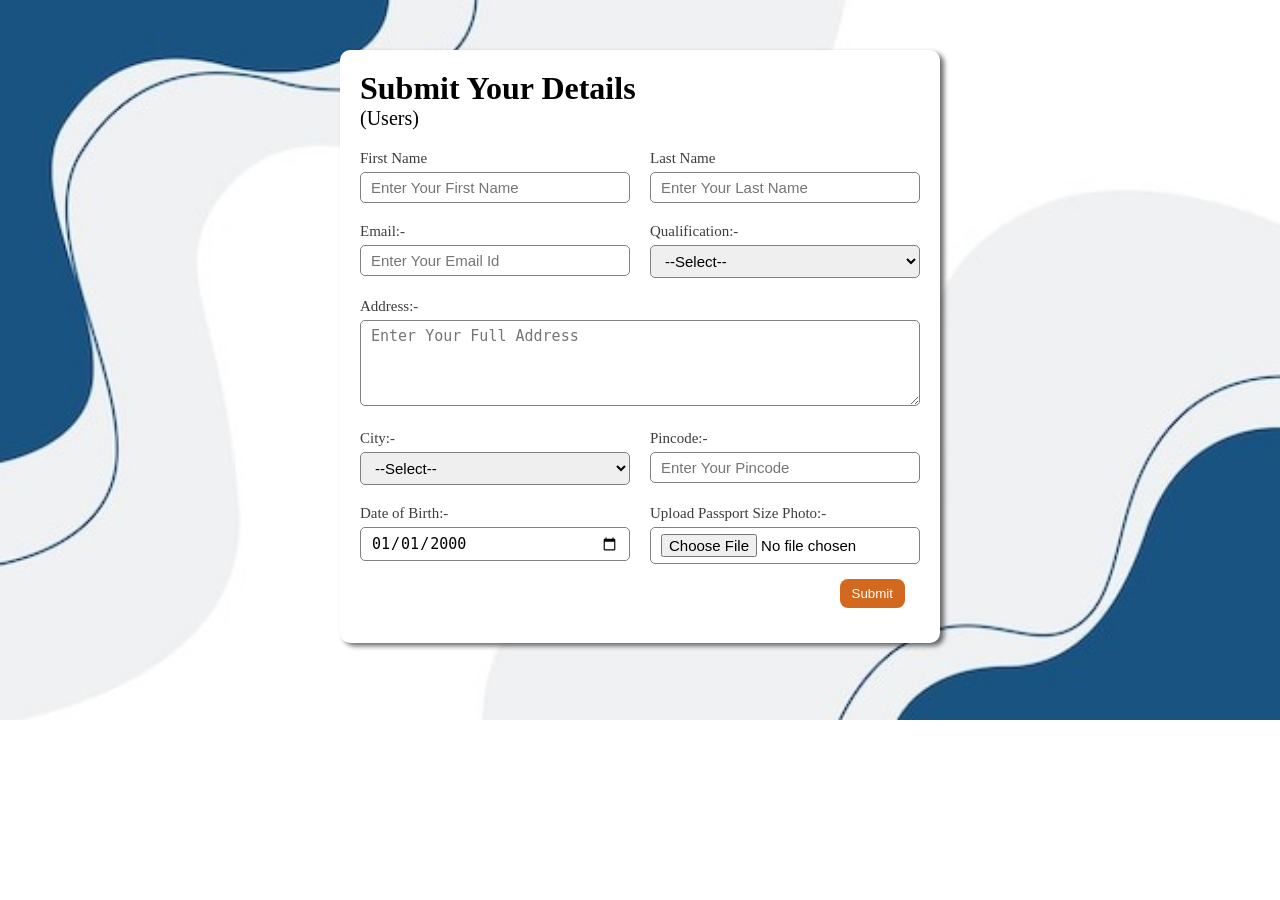
<file: Join Us/index.html>
<!DOCTYPE html>
<html lang="en">
<head>
    <meta charset="UTF-8">
    <meta name="viewport" content="width=device-width, initial-scale=1.0">
    <title>Job Application Form</title>
    <link rel="stylesheet" href="style.css">
    <link rel="shortcut icon" href="favicon.png" type="image/x-icon">
</head>
<body oncontextmenu="return false">
    <div class="container">
        <div class="apply_box">

            <h1>Submit Your Details</h1> <span class="title_small">(Users)</span>
            <form method="post">
                <div class="form_container">
                    <div class="form_control">
                        <label for="first_name" >First Name</label>
                        <input type="text" id="first_name" name="first_name" placeholder="Enter Your First Name" required>
                    </div>
                    <div class="form_control">
                        <label for="last_name">Last Name</label>
                        <input type="text" id="last_name" name="last_name" placeholder="Enter Your Last Name" required>
                    </div>
                    <div class="form_control">
                        <label for="email">Email:- </label>
                        <input type="email" id="email" name="email" placeholder="Enter Your Email Id" required>
                    </div>
                    <div class="form_control">
                        <label for="job_role">Qualification:- </label>
                        <select id="job_role" name="job_role" required>
                            <option value="" aria-invalid="true" disabled selected>--Select--</option>
                            <option value="Frontend">10th Standard</option>
                            <option value="Backend">12th Standard</option>
                            <option value="Fullstack">Graduate</option>
                            <option value="UI">Post Graduate</option>
                            <option value="UX">P.hd</option>
                        </select>
                    </div>
                    <div class="textarea_control">
                        <label for="address">Address:- </label>
                        <textarea rows="4" cols="50" name="address" placeholder="Enter Your Full Address" required></textarea>
                    </div>
                    <div class="form_control">
                        <label for="city">City:- </label>
                            <select id="city" name="city" required>
                                <option selected disabled value="Select">--Select--</option>
                                <option value="Andhra Pradesh">Andhra Pradesh</option>
                                <option value="Andaman and Nicobar Islands">Andaman and Nicobar Islands</option>
                                <option value="Arunachal Pradesh">Arunachal Pradesh</option>
                                <option value="Assam">Assam</option>
                                <option value="Bihar">Bihar</option>
                                <option value="Chandigarh">Chandigarh</option>
                                <option value="Chhattisgarh">Chhattisgarh</option>
                                <option value="Dadar and Nagar Haveli">Dadar and Nagar Haveli</option>
                                <option value="Daman and Diu">Daman and Diu</option>
                                <option value="Delhi">Delhi</option>
                                <option value="Lakshadweep">Lakshadweep</option>
                                <option value="Puducherry">Puducherry</option>
                                <option value="Goa">Goa</option>
                                <option value="Gujarat">Gujarat</option>
                                <option value="Haryana">Haryana</option>
                                <option value="Himachal Pradesh">Himachal Pradesh</option>
                                <option value="Jammu and Kashmir">Jammu and Kashmir</option>
                                <option value="Jharkhand">Jharkhand</option>
                                <option value="Karnataka">Karnataka</option>
                                <option value="Kerala">Kerala</option>
                                <option value="Madhya Pradesh">Madhya Pradesh</option>
                                <option value="Maharashtra">Maharashtra</option>
                                <option value="Manipur">Manipur</option>
                                <option value="Meghalaya">Meghalaya</option>
                                <option value="Mizoram">Mizoram</option>
                                <option value="Nagaland">Nagaland</option>
                                <option value="Odisha">Odisha</option>
                                <option value="Punjab">Punjab</option>
                                <option value="Rajasthan">Rajasthan</option>
                                <option value="Sikkim">Sikkim</option>
                                <option value="Tamil Nadu">Tamil Nadu</option>
                                <option value="Telangana">Telangana</option>
                                <option value="Tripura">Tripura</option>
                                <option value="Uttar Pradesh">Uttar Pradesh</option>
                                <option value="Uttarakhand">Uttarakhand</option>
                                <option value="West Bengal">West Bengal</option>
                            </select>
                    </div>
                    <div class="form_control">
                        <label for="pincode">Pincode:- </label>
                        <input type="tel" name="pincode" placeholder="Enter Your Pincode" maxlength="6" minlength="6" required>
                    </div>
                    <div class="form_control">
                        <label for="date">Date of Birth:- </label>
                        <input value="2000-01-01" type="date" name="date" placeholder="Select Your Date" required>
                    </div>
                    <div class="form_control">
                        <label for="upload">Upload Passport Size Photo:- </label>
                        <input type="file" id="upload" name="upload" accept="image/*" placeholder="Upload Your Image" required>
                    </div>
                </div>
                <div class="button_container">
                    
                    <button type="submit" onclick="showAlert()">Submit</button>

                    <!-- <script>
                        function showAlert() {
                            alert("Something Went Wrong! it's not working.");
                        }
                    </script> -->

                    <script>
                        function showAlert() {
                            var newWindow = window.open();
                            newWindow.alert("Something Went Wrong! It's not working.");
                        }
                    </script>
                </div>
            </form>
         </div>
    </div>        
</body>
</html>
</file>
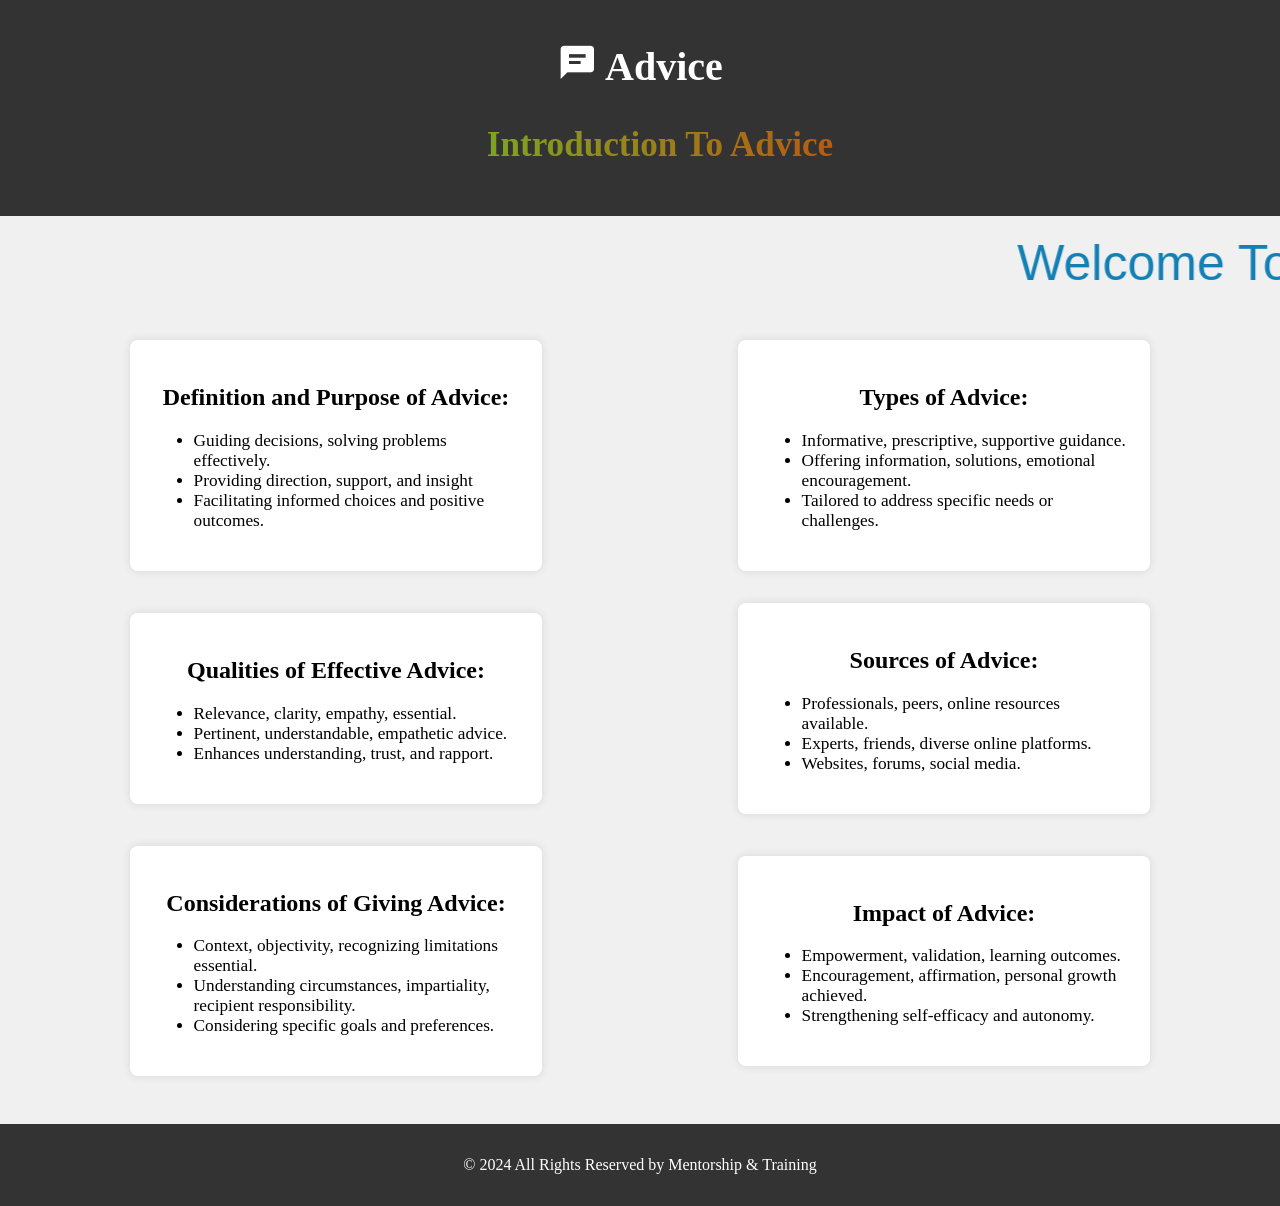
<file: Mentoring/Advice.html>
<html>
<head>
    <title>BCA Web Page</title>
    <link rel="shortcut icon" href="./favicon.png" type="image/x-icon">
    <link href='https://unpkg.com/boxicons@2.1.4/css/boxicons.min.css' rel='stylesheet'>
    <style>
        body {
            font-family: Cambria, Cochin, Georgia, Times, 'Times New Roman', serif;
            margin: 0;
            padding: 0;
            background-color: #f0f0f0;
        }

        header {
            background-color: #333;
            color: #fff;
            text-align: center;
            padding: 1rem;
        }

        section {
            display: flex;
            justify-content: space-around;
            align-items: center;
            flex-wrap: wrap;
            padding: 2rem;
        }

        .feature{
            width: 30%;
            padding: 1.5rem;
            margin: 1rem;
            background-color: #fff;
            border-radius: 8px;
            box-shadow: 0 0 10px rgba(0, 0, 0, 0.1);
            transition: transform 0.5s ease-in-out;
        }

        .feature h2{
            text-align: center;
        }

        .feature li{
            font-size: 1.08rem;
        }

        .feature:hover {
            transform: scale(1.2);
        }

        /* .aalag{
            width: 30%;
            padding: 1.5rem;
            margin: 1rem;
            background-color: #fff;
            border-radius: 8px;
            box-shadow: 0 0 10px rgba(0, 0, 0, 0.1);
            transition: transform 0.3s ease-in-out;
        }

        .aalag:hover {
            transform: scale(1.05);
        } */

        footer {
            background-color: #333;
            color: #fff;
            text-align: center;
            padding: 1rem;
        }

        .marquee{
            background-color: #333;
            color: #fff;
            text-align: center;
            padding: 1rem;
        }

        .blink { 
            animation: blinker 1.5s linear infinite; 
            color: rgb(18, 128, 180); 
            font-family: sans-serif;
            font-size: 50px;
        }

        dd{
            background: linear-gradient(90deg, rgb(54, 255, 51), red);
            background-clip: text;
            color: transparent;
        }

        @keyframes blinker { 50% { opacity: 0; } }
    </style>
</head>
<body>
    <header>
        <dl>
            <dt style="font-size: 20px;"><h1><i class='bx bxs-comment-detail'></i> Advice </h1></dt>
            <dd style="font-size: 30px;"><h3>Introduction To Advice</h3></dd>
        </dl>
    </header>

    <br><marquee behavior="scroll" direction="left" scrollamount="20" class="blink">Welcome To Training Program !

    </marquee>
    <section>
        <div class="feature">
            <h2>Definition and Purpose of Advice:</h2>
            <ul>
                <li>Guiding decisions, solving problems effectively.</li>   
                <li>Providing direction, support, and insight</li>
                <li>Facilitating informed choices and positive outcomes.</li>
             </ul>
        </div>

        <div class="feature">
        <h2>Types of Advice:</h2>
        <p>
         <ul>
            <li>Informative, prescriptive, supportive guidance.</li>
            <li>Offering information, solutions, emotional encouragement.</li>
            <li>Tailored to address specific needs or challenges.</li>
         </ul>
        </p>
        </div>

        <div class="feature">
            <h2>Qualities of Effective Advice:</h2>
            <p>
                <ul>
                <li>Relevance, clarity, empathy, essential.</li>
                <li>Pertinent, understandable, empathetic advice.</li>
                <li>Enhances understanding, trust, and rapport.</li>
             </ul>
            </p>
        </div>

        <div class="feature">
            <h2>Sources of Advice:</h2>
            <p>
                <ul>
                    <li>Professionals, peers, online resources available.</li>
                    <li>Experts, friends, diverse online platforms.</li>
                    <li>Websites, forums, social media.</li>
                 </ul>
            </p>
        </div>

        <div class="feature">
            <h2>Considerations of Giving Advice:</h2> 
             <p>
                <ul>
                    <li>Context, objectivity, recognizing limitations essential.</li>
                    <li>Understanding circumstances, impartiality, recipient responsibility.</li>
                    <li>Considering specific goals and preferences.</li>
                 </ul>
            </p>
        </div>

        <div class="feature">
            <h2>Impact of Advice:</h2>
            <p>
                <ul>
                    <li>Empowerment, validation, learning outcomes.</li>
                    <li>Encouragement, affirmation, personal growth achieved.</li>
                    <li>Strengthening self-efficacy and autonomy.</li>
                 </ul>
            </p>
        </div>
    </section>

    <footer>
        <p> &copy; 2024 All Rights Reserved by Mentorship & Training</p>
    </footer>
</body>
</html>
</file>
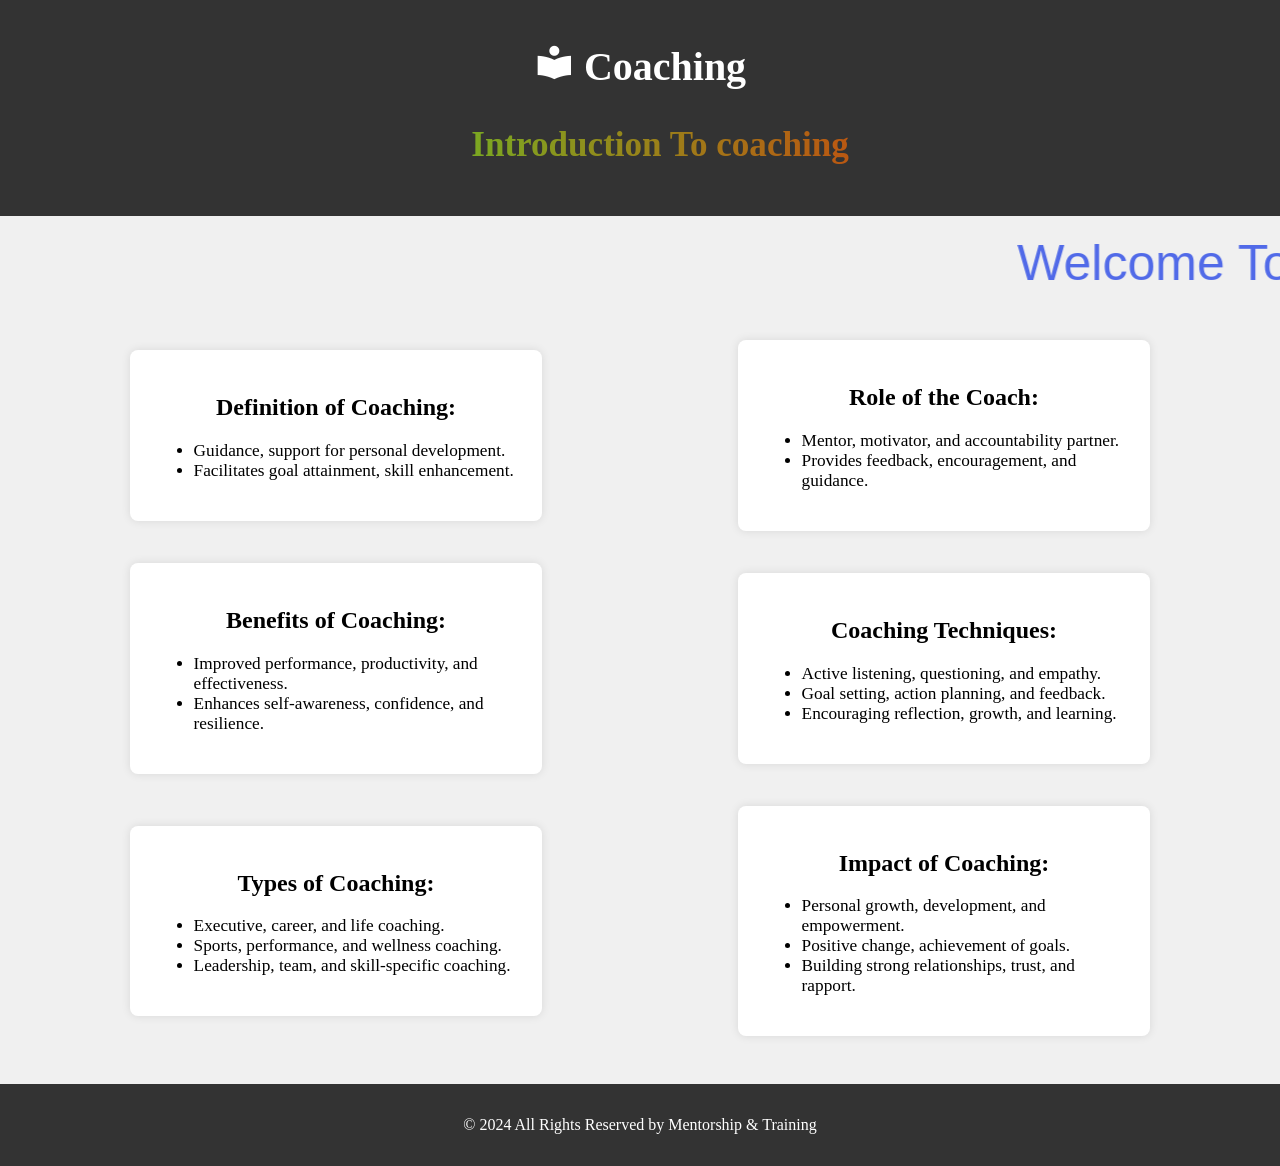
<file: Mentoring/Coaching.html>
<html>
<head>
    <title>BCA Web Page</title>
    <link rel="shortcut icon" href="./favicon.png" type="image/x-icon">
    <link href='https://unpkg.com/boxicons@2.1.4/css/boxicons.min.css' rel='stylesheet'>
    <style>
        body {
            font-family: Cambria, Cochin, Georgia, Times, 'Times New Roman', serif;
            margin: 0;
            padding: 0;
            background-color: #f0f0f0;
        }

        header {
            background-color: #333;
            color: #fff;
            text-align: center;
            padding: 1rem;
        }

        section {
            display: flex;
            justify-content: space-around;
            align-items: center;
            flex-wrap: wrap;
            padding: 2rem;
        }

        .feature {
            width: 30%;
            padding: 1.5rem;
            margin: 1rem;
            background-color: #fff;
            border-radius: 8px;
            box-shadow: 0 0 10px rgba(0, 0, 0, 0.1);
            transition: transform 0.5s ease-in-out;
        }

        .feature h2{
            text-align: center;
        }

        .feature li{
            font-size: 1.08rem;
        }

        .feature:hover {
            transform: scale(1.2);
        }

        .aalag{
            width: 30%;
            padding: 1.5rem;
            margin: 1rem;
            background-color: #fff;
            border-radius: 8px;
            box-shadow: 0 0 10px rgba(0, 0, 0, 0.1);
            transition: transform 0.3s ease-in-out;
        }

        .aalag:hover {
            transform: scale(1.05);
        }

        footer {
            background-color: #333;
            color: #fff;
            text-align: center;
            padding: 1rem;
        }

        .marquee{
            background-color: #333;
            color: #fff;
            text-align: center;
            padding: 1rem;
        }

        .blink { 
            animation: blinker 1.5s linear infinite; 
            color: rgb(81, 106, 232); 
            font-family: sans-serif;
            font-size: 50px;
        }

        dd{
            background: linear-gradient(90deg, rgb(54, 255, 51), red);
            background-clip: text;
            color: transparent;
        }

        @keyframes blinker { 50% { opacity: 0; } }
    </style>
</head>
<body>
    <header>
        <dl>
            <dt style="font-size: 20px;"><h1><i class='bx bxs-book-reader'></i> Coaching</h1></dt>
            <dd style="font-size: 30px;"><h3>Introduction To coaching</h3></dd>
        </dl>
    </header>

    <br><marquee behavior="scroll" direction="left" scrollamount="20" class="blink">Welcome To Coaching Program !

    </marquee>
    <section>
        <div class="feature">
            <h2>Definition of Coaching:</h2>
            <p><ul>
                <li>Guidance, support for personal development.</li>                       
                <li>Facilitates goal attainment, skill enhancement.</li>
            </ul>
        </div>

        <div class="feature">
        <h2>Role of the Coach:</h2>
        <p>
         <ul>
            <li>Mentor, motivator, and accountability partner.</li>
            <li>Provides feedback, encouragement, and guidance.</li>
            
         </ul>
        </p>
        </div>

        <div class="feature">
            <h2>Benefits of Coaching:</h2>
            <p>
                <ul>
                <li>Improved performance, productivity, and effectiveness.</li>
                <li>Enhances self-awareness, confidence, and resilience.</li>
             </ul>
            </p>
        </div>

        <div class="feature">
            <h2>Coaching Techniques:</h2>
            <p>
                <ul>
                    <li>Active listening, questioning, and empathy.</li>
                    <li>Goal setting, action planning, and feedback.</li>                  
                    <li>Encouraging reflection, growth, and learning.</li>
                 </ul>
            </p>
        </div>

        <div class="feature">
            <h2>Types of Coaching:</h2> 
             <p>
                <ul>
                    <li>Executive, career, and life coaching.</li>
                    <li>Sports, performance, and wellness coaching.</li>
                    <li>Leadership, team, and skill-specific coaching.</li>
                 </ul>
            </p>
        </div>

        <div class="feature">
            <h2>Impact of Coaching:</h2>
            <p>
                <ul>
                <li>Personal growth, development, and empowerment. </li>
                 <li>Positive change, achievement of goals.</li>
                <li>Building strong relationships, trust, and rapport.</li>
             </ul>
            </p>
        </div>
    </section>

    <footer>
        <p> &copy; 2024 All Rights Reserved by Mentorship & Training</p>
    </footer>
</body>
</html>
</file>
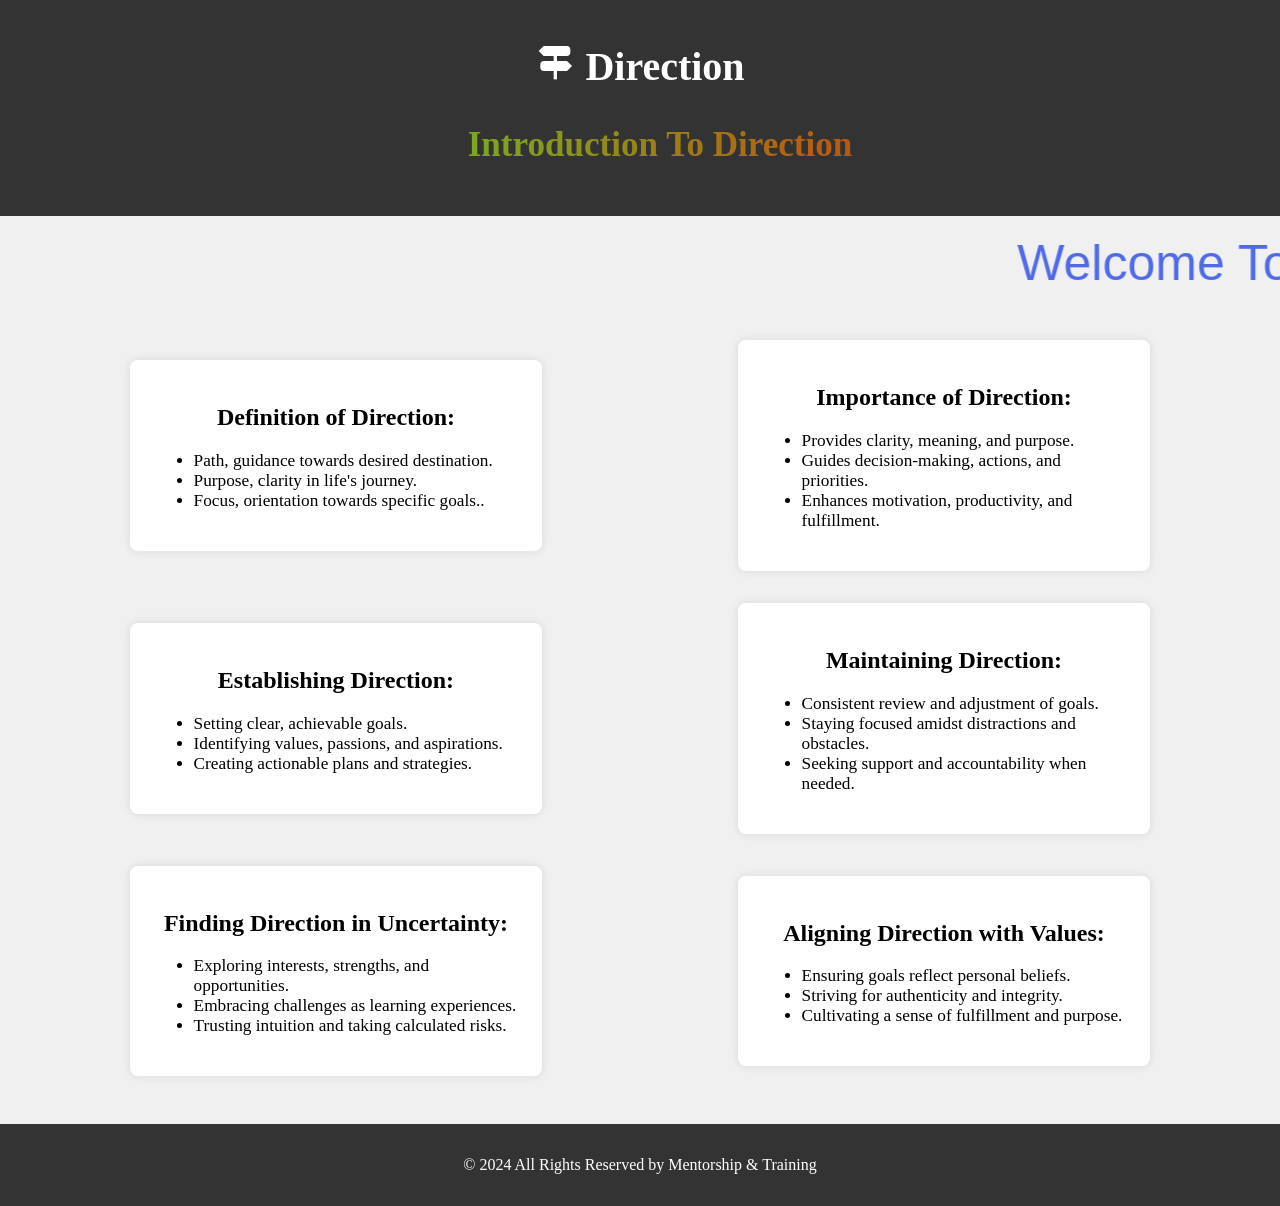
<file: Mentoring/Direction.html>
<html>
<head>
    <title>BCA Web Page</title>
    <link rel="shortcut icon" href="./favicon.png" type="image/x-icon">
    <link href='https://unpkg.com/boxicons@2.1.4/css/boxicons.min.css' rel='stylesheet'>
    <style>
        body {
            font-family: Cambria, Cochin, Georgia, Times, 'Times New Roman', serif;
            margin: 0;
            padding: 0;
            background-color: #f0f0f0;
        }

        header {
            background-color: #333;
            color: #fff;
            text-align: center;
            padding: 1rem;
        }

        section {
            display: flex;
            justify-content: space-around;
            align-items: center;
            flex-wrap: wrap;
            padding: 2rem;
        }

        .feature {
            width: 30%;
            padding: 1.5rem;
            margin: 1rem;
            /* text-align: center; */
            background-color: #fff;
            border-radius: 8px;
            box-shadow: 0 0 10px rgba(0, 0, 0, 0.1);
            transition: transform 0.5s ease-in-out;
        }

        .feature h2{
            text-align: center;
        }

        .feature li{
            font-size: 1.08rem;
        }

        .feature:hover {
            transform: scale(1.2);
        }

        .aalag{
            width: 30%;
            padding: 1.5rem;
            margin: 1rem;
            background-color: #fff;
            border-radius: 8px;
            box-shadow: 0 0 10px rgba(0, 0, 0, 0.1);
            transition: transform 0.3s ease-in-out;
        }

        .aalag:hover {
            transform: scale(1.05);
        }

        footer {
            background-color: #333;
            color: #fff;
            text-align: center;
            padding: 1rem;
        }

        .marquee{
            background-color: #333;
            color: #fff;
            text-align: center;
            padding: 1rem;
        }

        .blink { 
            animation: blinker 1.5s linear infinite; 
            color: rgb(81, 106, 232); 
            font-family: sans-serif;
            font-size: 50px;
        }

        dd{
            background: linear-gradient(90deg, rgb(54, 255, 51), red);
            background-clip: text;
            color: transparent;
        }

        @keyframes blinker { 50% { opacity: 0; } }
    </style>
</head>
<body>
    <header>
        <dl>
            <dt style="font-size: 20px;"><h1><i class='bx bxs-directions' ></i> Direction</h1></dt>
            <dd style="font-size: 30px;"><h3>Introduction To Direction</h3></dd>
        </dl>
    </header>

    <br><marquee behavior="scroll" direction="left" scrollamount="20" class="blink">Welcome To Motivation Program !

    </marquee>
    <section>
        <div class="feature">
            <h2>Definition of Direction:</h2>
            <p><ul>
                <li>Path, guidance towards desired destination.</li>   
                <li>Purpose, clarity in life's journey.</li>
                <li>Focus, orientation towards specific goals..</li>
            </ul>
        </div>

        <div class="feature">
        <h2>Importance of Direction:</h2>
        <p>
         <ul>
            <li>Provides clarity, meaning, and purpose.</li>
            <li> Guides decision-making, actions, and priorities.</li>
            <li>Enhances motivation, productivity, and fulfillment.</li>
         </ul>
        </p>
        </div>

        <div class="feature">
            <h2>Establishing Direction:</h2>
            <p>
                <ul>
                <li>Setting clear, achievable goals.</li>
                <li>Identifying values, passions, and aspirations.</li>
                <li>Creating actionable plans and strategies.</li>
             </ul>
            </p>
        </div>

        <div class="feature">
            <h2>Maintaining Direction:</h2>
            <p>
                <ul>
                    <li>Consistent review and adjustment of goals.</li>
                    <li>Staying focused amidst distractions and obstacles.
                    </li>
                    <li>Seeking support and accountability when needed.</li>
                 </ul>
            </p>
        </div>

        <div class="feature">
            <h2>Finding Direction in Uncertainty:</h2> 
             <p>
                <ul>
                    <li>Exploring interests, strengths, and opportunities.</li>
                    <li>Embracing challenges as learning experiences.</li>
                    <li>Trusting intuition and taking calculated risks.</li>
                 </ul>
            </p>
        </div>

        <div class="feature">
            <h2>Aligning Direction with Values:</h2>
            <p>
                <ul>
                <li>Ensuring goals reflect personal beliefs.</li>
                <li>Striving for authenticity and integrity.</li>
                <li>Cultivating a sense of fulfillment and purpose.</li>
             </ul>
            </p>
        </div>
    </section>

    <footer>
        <p> &copy; 2024 All Rights Reserved by Mentorship & Training</p>
    </footer>
</body>
</html>
</file>
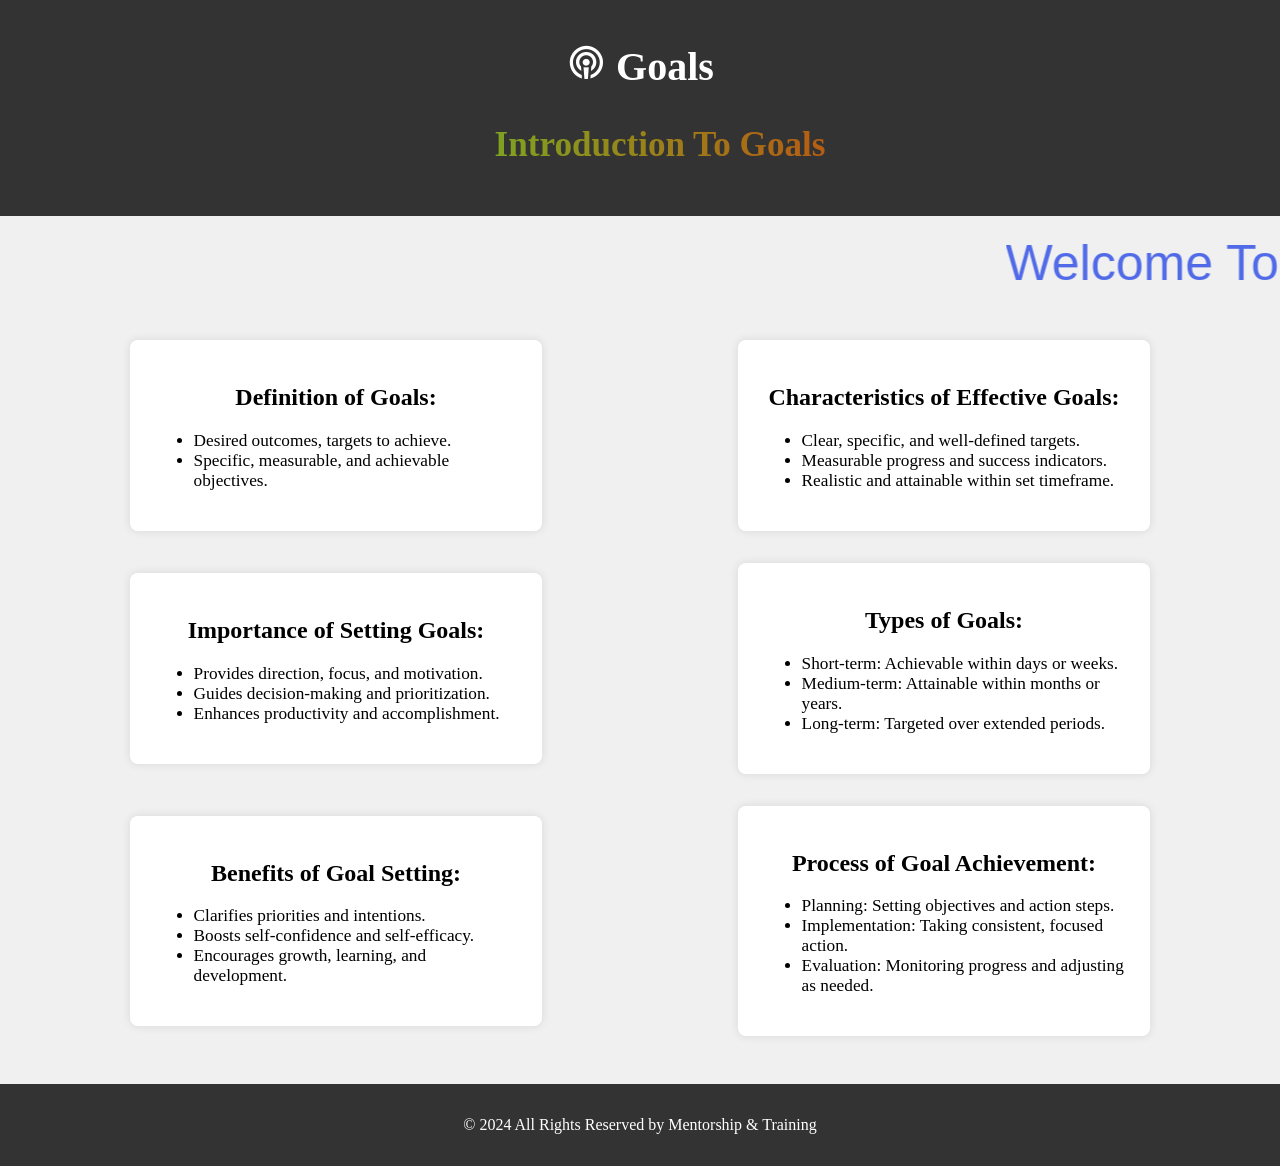
<file: Mentoring/Goal.html>
<html>
<head>
    <title>BCA Web Page</title>
    <link rel="shortcut icon" href="./favicon.png" type="image/x-icon">
    <link href='https://unpkg.com/boxicons@2.1.4/css/boxicons.min.css' rel='stylesheet'>
    <style>
        body {
            font-family: Cambria, Cochin, Georgia, Times, 'Times New Roman', serif;
            margin: 0;
            padding: 0;
            background-color: #f0f0f0;
        }

        header {
            background-color: #333;
            color: #fff;
            text-align: center;
            padding: 1rem;
        }

        section {
            display: flex;
            justify-content: space-around;
            align-items: center;
            flex-wrap: wrap;
            padding: 2rem;
        }

        .feature {
            width: 30%;
            padding: 1.5rem;
            margin: 1rem;
            /* text-align: center; */
            background-color: #fff;
            border-radius: 8px;
            box-shadow: 0 0 10px rgba(0, 0, 0, 0.1);
            transition: transform 0.5s ease-in-out;
        }

        .feature h2{
            text-align: center;
        }

        .feature li{
            font-size: 1.08rem;
        }

        .feature:hover {
            transform: scale(1.2);
        }

        .aalag{
            width: 30%;
            padding: 1.5rem;
            margin: 1rem;
            background-color: #fff;
            border-radius: 8px;
            box-shadow: 0 0 10px rgba(0, 0, 0, 0.1);
            transition: transform 0.3s ease-in-out;
        }

        .aalag:hover {
            transform: scale(1.05);
        }

        footer {
            background-color: #333;
            color: #fff;
            text-align: center;
            padding: 1rem;
        }

        .marquee{
            background-color: #333;
            color: #fff;
            text-align: center;
            padding: 1rem;
        }

        .blink { 
            animation: blinker 1.5s linear infinite; 
            color: rgb(81, 106, 232); 
            font-family: sans-serif;
            font-size: 50px;
        }

        dd{
            background: linear-gradient(90deg, rgb(54, 255, 51), red);
            background-clip: text;
            color: transparent;
        }

        @keyframes blinker { 50% { opacity: 0; } }
    </style>
</head>
<body>
    <header>
        <dl>
            <dt style="font-size: 20px;"><h1><i class='bx bx-podcast' ></i> Goals</h1></dt>
            <dd style="font-size: 30px;"><h3>Introduction To Goals</h3></dd>
        </dl>
    </header>

    <br><marquee behavior="scroll" direction="left" scrollamount="20" class="blink">Welcome To Goals Program !

    </marquee>
    <section>
        <div class="feature">
            <h2>Definition of Goals:</h2>
            <p><ul>
                <li>Desired outcomes, targets to achieve.</li>   
                <li>Specific, measurable, and achievable objectives.</li>
            </ul>
        </div>

        <div class="feature">
        <h2>Characteristics of Effective Goals:</h2>
        <p>
         <ul>
            <li>Clear, specific, and well-defined targets.</li>
            <li>Measurable progress and success indicators.</li>
            <li>Realistic and attainable within set timeframe.</li>
         </ul>
        </p>
        </div>

        <div class="feature">
            <h2>Importance of Setting Goals:</h2>
            <p>
                <ul>
                <li>Provides direction, focus, and motivation.</li>
                <li>Guides decision-making and prioritization.</li>
                <li> Enhances productivity and accomplishment.</li>
             </ul>
            </p>
        </div>

        <div class="feature">
            <h2>Types of Goals:</h2>
            <p>
                <ul>
                    <li>Short-term: Achievable within days or weeks.</li>
                    <li>Medium-term: Attainable within months or years.
                    </li>
                    <li>Long-term: Targeted over extended periods.</li>
                 </ul>
            </p>
        </div>

        <div class="feature">
            <h2>Benefits of Goal Setting:</h2> 
             <p>
                <ul>
                    <li>Clarifies priorities and intentions.</li>
                    <li>Boosts self-confidence and self-efficacy.</li>
                    <li>Encourages growth, learning, and development.</li>
                 </ul>
            </p>
        </div>

        <div class="feature">
            <h2>Process of Goal Achievement:</h2>
            <p>
                <ul>
                <li>Planning: Setting objectives and action steps.</li>
                <li>Implementation: Taking consistent, focused action.</li>
                <li>Evaluation: Monitoring progress and adjusting as needed.</li>
             </ul>
            </p>
        </div>
    </section>

    <footer>
        <p> &copy; 2024 All Rights Reserved by Mentorship & Training</p>
    </footer>
</body>
</html>
</file>
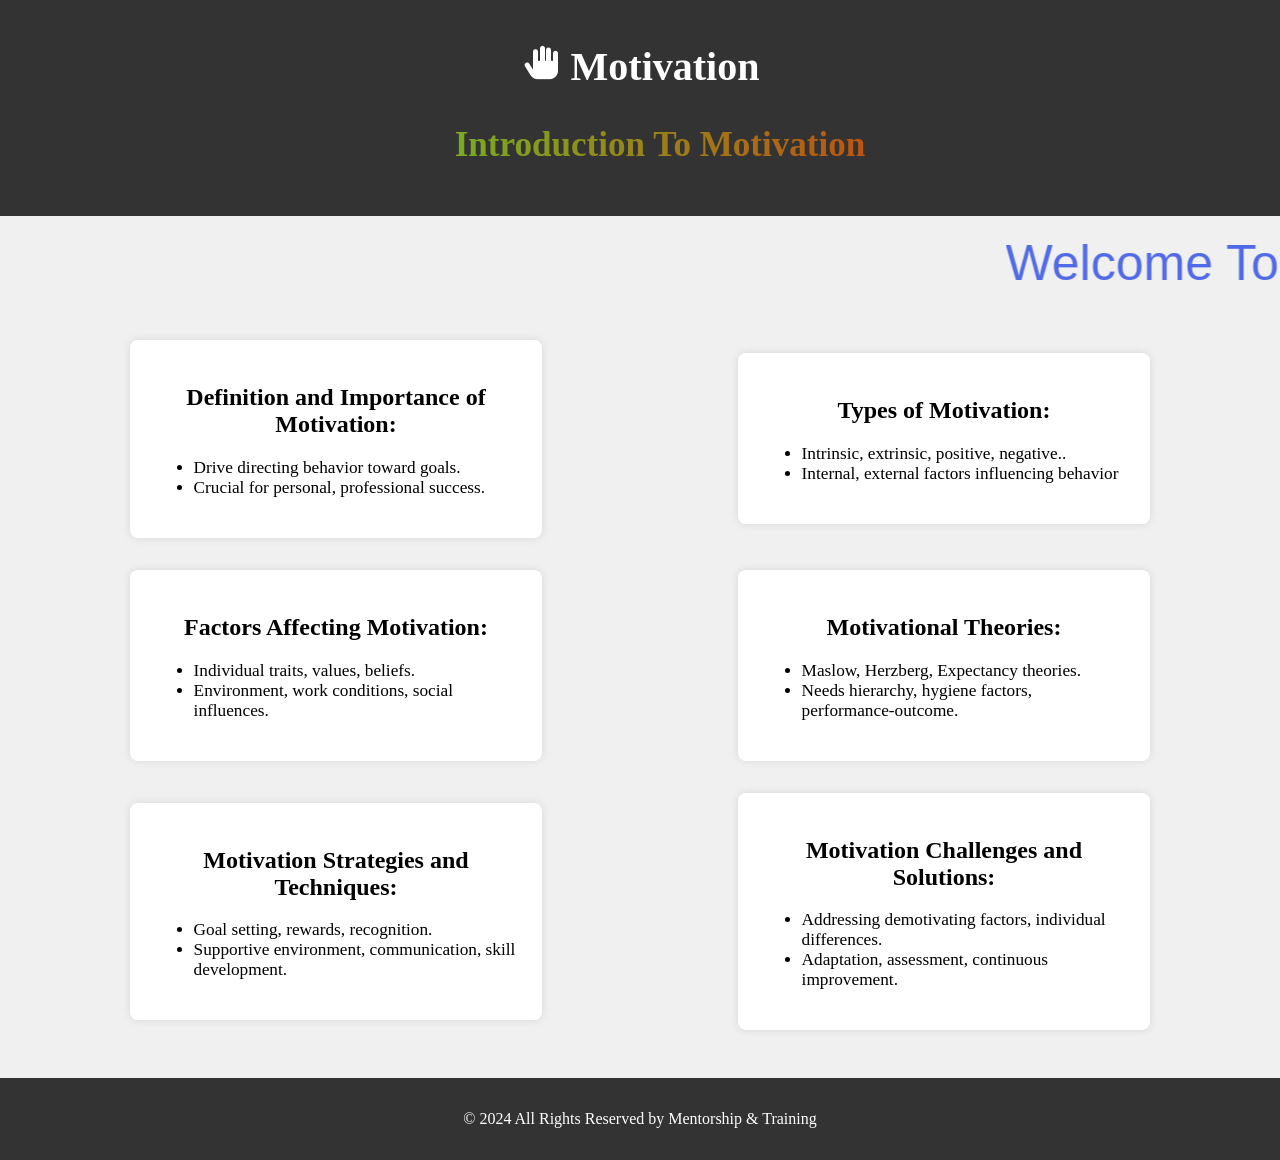
<file: Mentoring/Motivation.html>
<html>
<head>
    <title>BCA Web Page</title>
    <link rel="shortcut icon" href="./favicon.png" type="image/x-icon">
    <link href='https://unpkg.com/boxicons@2.1.4/css/boxicons.min.css' rel='stylesheet'>
    <style>
        body {
            font-family: Cambria, Cochin, Georgia, Times, 'Times New Roman', serif;
            margin: 0;
            padding: 0;
            background-color: #f0f0f0;
        }

        header {
            background-color: #333;
            color: #fff;
            text-align: center;
            padding: 1rem;
        }

        section {
            display: flex;
            justify-content: space-around;
            align-items: center;
            flex-wrap: wrap;
            padding: 2rem;
        }

        .feature {
            width: 30%;
            padding: 1.5rem;
            margin: 1rem;
            /* text-align: center; */
            background-color: #fff;
            border-radius: 8px;
            box-shadow: 0 0 10px rgba(0, 0, 0, 0.1);
            transition: transform 0.5s ease-in-out;
        }

        .feature h2{
            text-align: center;
        }

        .feature li{
            font-size: 1.08rem;
        }

        .feature:hover {
            transform: scale(1.2);
        }

        .aalag{
            width: 30%;
            padding: 1.5rem;
            margin: 1rem;
            background-color: #fff;
            border-radius: 8px;
            box-shadow: 0 0 10px rgba(0, 0, 0, 0.1);
            transition: transform 0.3s ease-in-out;
        }

        .aalag:hover {
            transform: scale(1.05);
        }

        footer {
            background-color: #333;
            color: #fff;
            text-align: center;
            padding: 1rem;
        }

        .marquee{
            background-color: #333;
            color: #fff;
            text-align: center;
            padding: 1rem;
        }

        .blink { 
            animation: blinker 1.5s linear infinite; 
            color: rgb(81, 106, 232); 
            font-family: sans-serif;
            font-size: 50px;
        }

        dd{
            background: linear-gradient(90deg, rgb(54, 255, 51), red);
            background-clip: text;
            color: transparent;
        }

        @keyframes blinker { 50% { opacity: 0; } }
    </style>
</head>
<body>
    <header>
        <dl>
            <dt style="font-size: 20px;"><h1><i class='bx bxs-hand' ></i> Motivation</h1></dt>
            <dd style="font-size: 30px;"><h3>Introduction To Motivation</h3></dd>
        </dl>
    </header>

    <br><marquee behavior="scroll" direction="left" scrollamount="20" class="blink">Welcome To Motivation Program !

    </marquee>
    <section>
        <div class="feature">
            <h2>Definition and Importance of Motivation:</h2>
            <p><ul>
                <li>Drive directing behavior toward goals.</li>   
                <li>Crucial for personal, professional success.</li>
            </ul>
        </div>

        <div class="feature">
        <h2>Types of Motivation:</h2>
        <p>
         <ul>
            <li>Intrinsic, extrinsic, positive, negative..</li>
            <li>Internal, external factors influencing behavior</li>
         </ul>
        </p>
        </div>

        <div class="feature">
            <h2>Factors Affecting Motivation:</h2>
            <p>
                <ul>
                <li>Individual traits, values, beliefs.</li>
                <li>Environment, work conditions, social influences.</li>
             </ul>
            </p>
        </div>

        <div class="feature">
            <h2>Motivational Theories:</h2>
            <p>
                <ul>
                    <li>Maslow, Herzberg, Expectancy theories.</li>
                    <li>Needs hierarchy, hygiene factors, performance-outcome.</li>
                 </ul>
            </p>
        </div>

        <div class="feature">
            <h2>Motivation Strategies and Techniques:</h2> 
             <p>
                <ul>
                    <li>Goal setting, rewards, recognition.</li>
                    <li>Supportive environment, communication, skill development.</li>
                 </ul>
            </p>
        </div>

        <div class="feature">
            <h2>Motivation Challenges and Solutions:</h2>
            <p>
                <ul>
                    <li>Addressing demotivating factors, individual differences.</li>
                    <li>Adaptation, assessment, continuous improvement.</li>
                 </ul>
            </p>
        </div>
    </section>

    <footer>
        <p>  &copy; 2024 All Rights Reserved by Mentorship & Training</p>
    </footer>
</body>
</html>
</file>
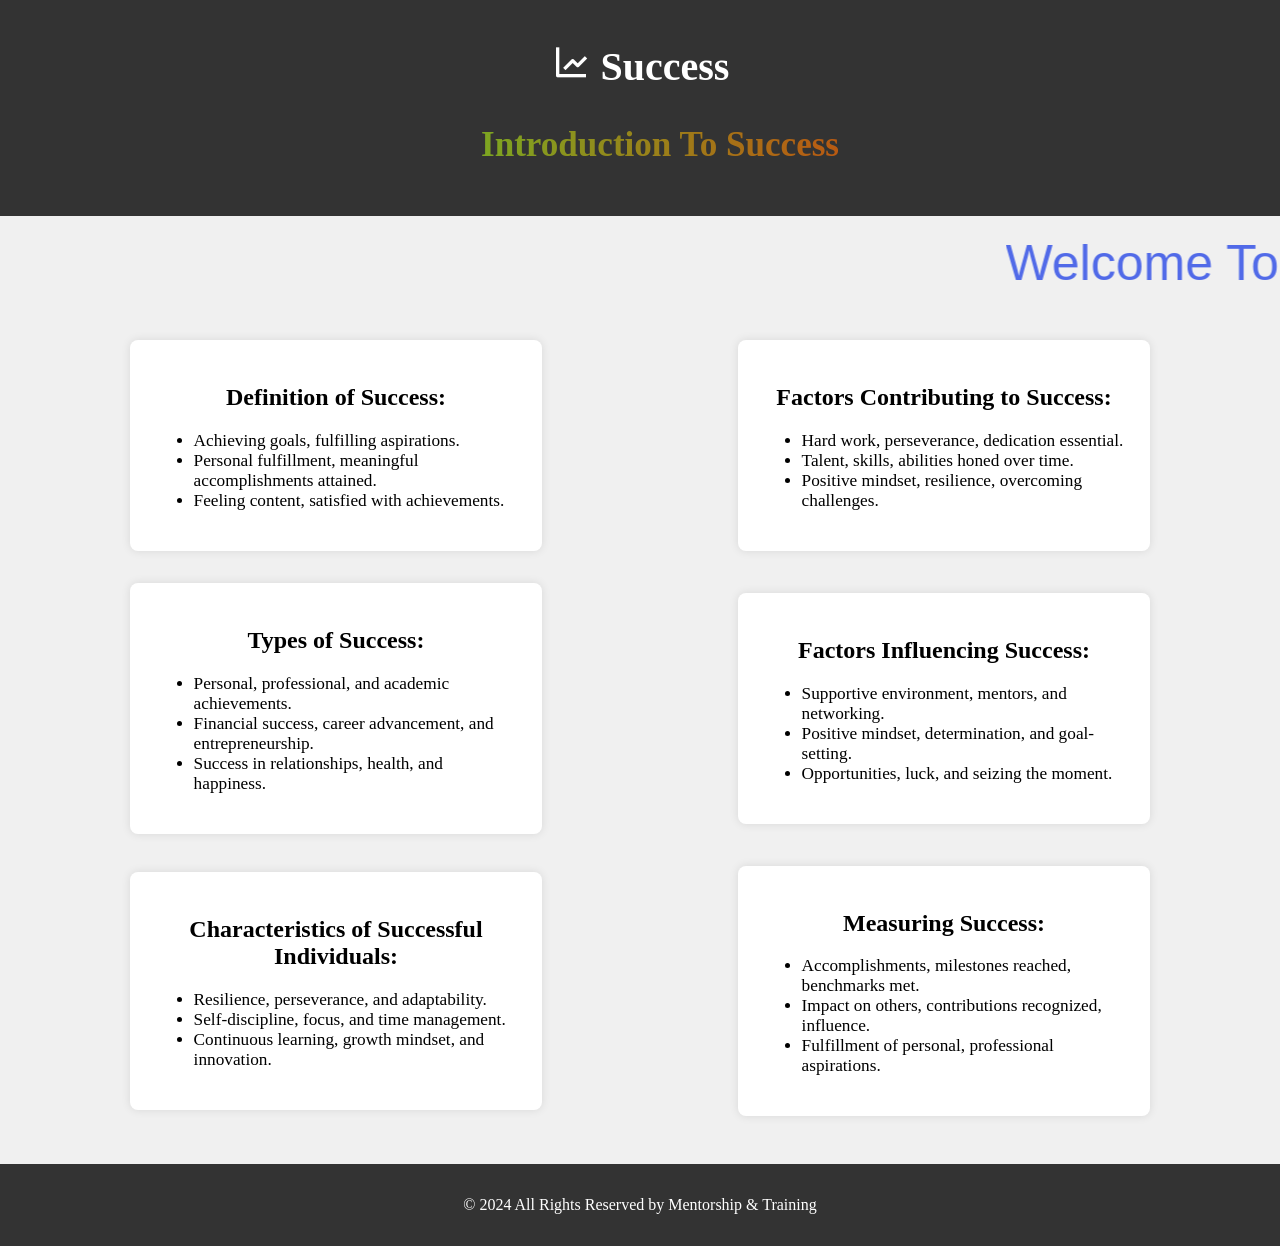
<file: Mentoring/Success.html>
<html>
<head>
    <title>BCA Web Page</title>
    <link rel="shortcut icon" href="./favicon.png" type="image/x-icon">
    <link href='https://unpkg.com/boxicons@2.1.4/css/boxicons.min.css' rel='stylesheet'>
    <style>
        body {
            font-family: Cambria, Cochin, Georgia, Times, 'Times New Roman', serif;
            margin: 0;
            padding: 0;
            background-color: #f0f0f0;
        }

        header {
            background-color: #333;
            color: #fff;
            text-align: center;
            padding: 1rem;
        }

        section {
            display: flex;
            justify-content: space-around;
            align-items: center;
            flex-wrap: wrap;
            padding: 2rem;
        }

        .feature {
            width: 30%;
            padding: 1.5rem;
            margin: 1rem;
            /* text-align: center; */
            background-color: #fff;
            border-radius: 8px;
            box-shadow: 0 0 10px rgba(0, 0, 0, 0.1);
            transition: transform 0.5s ease-in-out;
        }

        .feature h2{
            text-align: center;
        }

        .feature li{
            font-size: 1.08rem;
        }

        .feature:hover {
            transform: scale(1.2);
        }

        .aalag{
            width: 30%;
            padding: 1.5rem;
            margin: 1rem;
            background-color: #fff;
            border-radius: 8px;
            box-shadow: 0 0 10px rgba(0, 0, 0, 0.1);
            transition: transform 0.3s ease-in-out;
        }

        .aalag:hover {
            transform: scale(1.05);
        }

        footer {
            background-color: #333;
            color: #fff;
            text-align: center;
            padding: 1rem;
        }

        .marquee{
            background-color: #333;
            color: #fff;
            text-align: center;
            padding: 1rem;
        }

        .blink { 
            animation: blinker 1.5s linear infinite; 
            color: rgb(81, 106, 232); 
            font-family: sans-serif;
            font-size: 50px;
        }

        dd{
            background: linear-gradient(90deg, rgb(54, 255, 51), red);
            background-clip: text;
            color: transparent;
        }

        @keyframes blinker { 50% { opacity: 0; } }
    </style>
</head>
<body>
    <header>
        <dl>
            <dt style="font-size: 20px;"><h1><i class='bx bx-line-chart'></i> Success</h1></dt>
            <dd style="font-size: 30px;"><h3>Introduction To Success</h3></dd>
        </dl>
    </header>

    <br><marquee behavior="scroll" direction="left" scrollamount="20" class="blink">Welcome To Success Program !</marquee>
    <section>
        <div class="feature">
            <h2>Definition of Success:</h2>
            <p><ul>
                <li>Achieving goals, fulfilling aspirations.</li>   
                <li>Personal fulfillment, meaningful accomplishments attained.</li>
                <li>Feeling content, satisfied with achievements.</li>
            </ul>
        </div>

        <div class="feature">
        <h2>Factors Contributing to Success:</h2>
        <p>
         <ul>
            <li>Hard work, perseverance, dedication essential.</li>
            <li>Talent, skills, abilities honed over time.</li>
            <li>Positive mindset, resilience, overcoming challenges.</li>
         </ul>
        </p>
        </div>

        <div class="feature">
            <h2>Types of Success:</h2>
            <p>
                <ul>
                <li>Personal, professional, and academic achievements.</li>
                <li>Financial success, career advancement, and entrepreneurship.</li>
                <li>Success in relationships, health, and happiness.</li>
             </ul>
            </p>
        </div>

        <div class="feature">
            <h2>Factors Influencing Success:</h2>
            <p>
                <ul>
                    <li>Supportive environment, mentors, and networking.</li>
                    <li>Positive mindset, determination, and goal-setting.</li>
                    <li>Opportunities, luck, and seizing the moment.</li>
                 </ul>
            </p>
        </div>

        <div class="feature">
            <h2>Characteristics of Successful Individuals:</h2> 
             <p>
                <ul>
                    <li>Resilience, perseverance, and adaptability.</li>
                    <li>Self-discipline, focus, and time management.</li>
                    <li>Continuous learning, growth mindset, and innovation.</li>
                 </ul>
            </p>
        </div>

        <div class="feature">
            <h2>Measuring Success:</h2>
            <p>
                <ul>
                <li>Accomplishments, milestones reached, benchmarks met.</li>
                <li>Impact on others, contributions recognized, influence.</li>
                <li>Fulfillment of personal, professional aspirations.</li>
             </ul>
            </p>
        </div>
    </section>

    <footer>
        <p>  &copy; 2024 All Rights Reserved by Mentorship & Training</p>
    </footer>
</body>
</html>
</file>
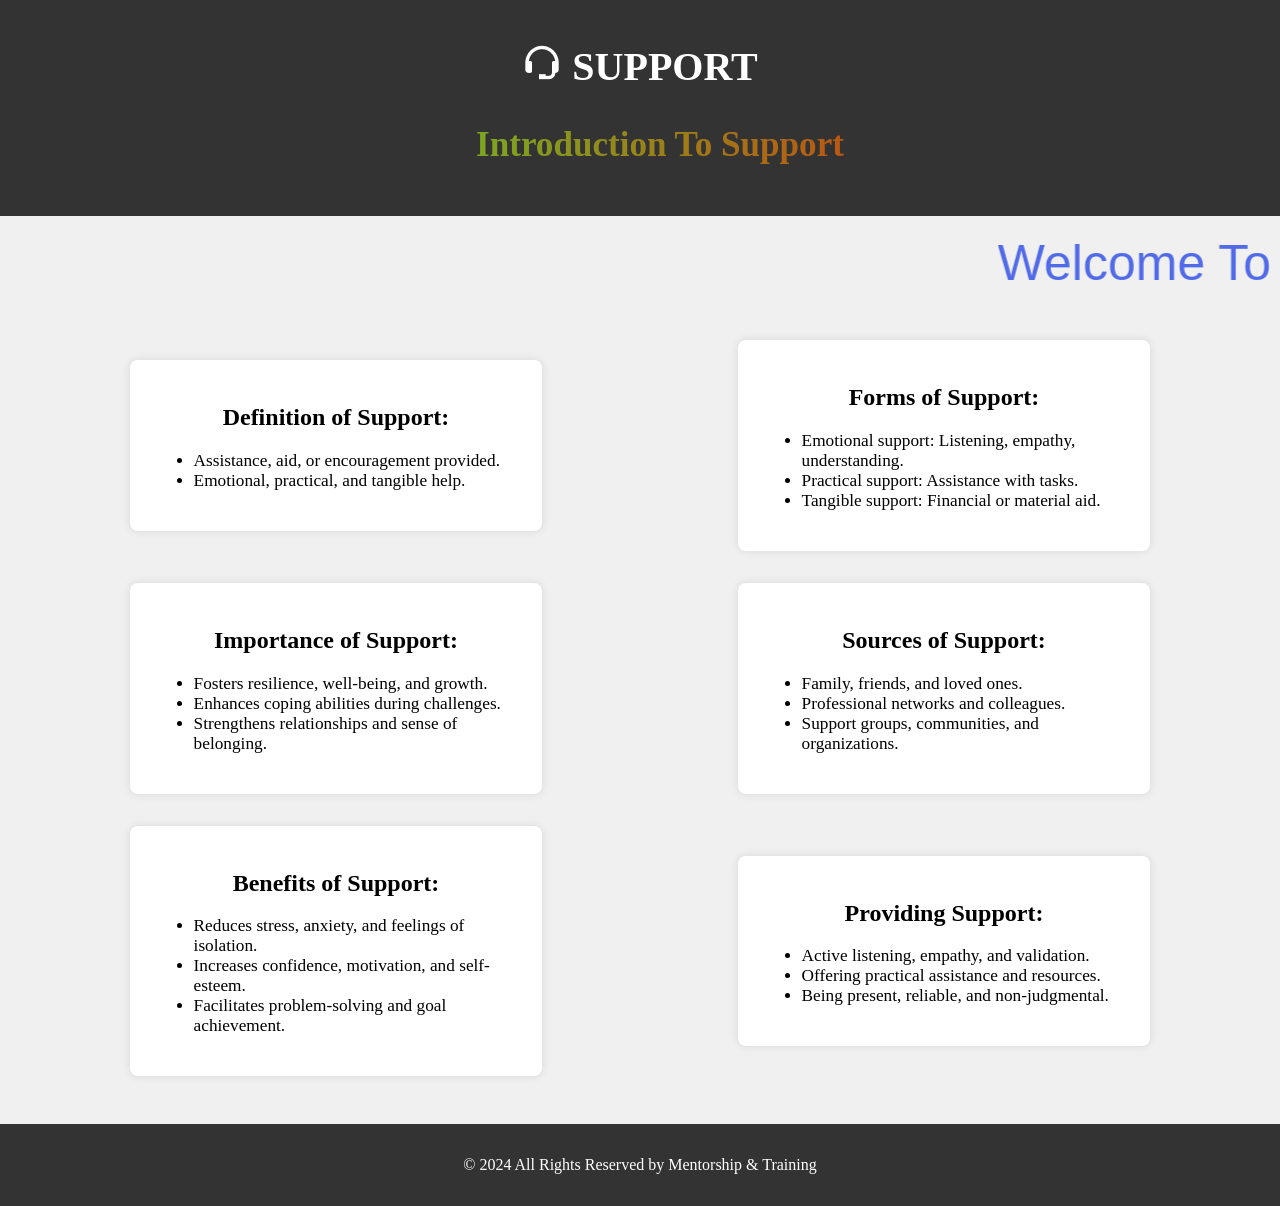
<file: Mentoring/Support.html>
<html>
<head>
    <title>BCA Web Page</title>
    <link rel="shortcut icon" href="./favicon.png" type="image/x-icon">
    <link href='https://unpkg.com/boxicons@2.1.4/css/boxicons.min.css' rel='stylesheet'>
    <style>
        body {
            font-family: Cambria, Cochin, Georgia, Times, 'Times New Roman', serif;
            margin: 0;
            padding: 0;
            background-color: #f0f0f0;
        }

        header {
            background-color: #333;
            color: #fff;
            text-align: center;
            padding: 1rem;
        }

        section {
            display: flex;
            justify-content: space-around;
            align-items: center;
            flex-wrap: wrap;
            padding: 2rem;
        }

        .feature {
            width: 30%;
            padding: 1.5rem;
            margin: 1rem;
            /* text-align: center; */
            background-color: #fff;
            border-radius: 8px;
            box-shadow: 0 0 10px rgba(0, 0, 0, 0.1);
            transition: transform 0.5s ease-in-out;
        }

        .feature h2{
            text-align: center;
        }

        .feature li{
            font-size: 1.08rem;
        }

        .feature:hover {
            transform: scale(1.2);
        }

        .aalag{
            width: 30%;
            padding: 1.5rem;
            margin: 1rem;
            background-color: #fff;
            border-radius: 8px;
            box-shadow: 0 0 10px rgba(0, 0, 0, 0.1);
            transition: transform 0.3s ease-in-out;
        }

        .aalag:hover {
            transform: scale(1.05);
        }

        footer {
            background-color: #333;
            color: #fff;
            text-align: center;
            padding: 1rem;
        }

        .marquee{
            background-color: #333;
            color: #fff;
            text-align: center;
            padding: 1rem;
        }

        .blink { 
            animation: blinker 1.5s linear infinite; 
            color: rgb(81, 106, 232); 
            font-family: sans-serif;
            font-size: 50px;
        }

        dd{
            background: linear-gradient(90deg, rgb(54, 255, 51), red);
            background-clip: text;
            color: transparent;
        }

        @keyframes blinker { 50% { opacity: 0; } }
    </style>
</head>
<body>
    <header>
        <dl>
            <dt style="font-size: 20px;"><h1><i class='bx bx-support' ></i> SUPPORT</h1></dt>
            <dd style="font-size: 30px;"><h3>Introduction To Support</h3></dd>
        </dl>
    </header>

    <br><marquee behavior="scroll" direction="left" scrollamount="20" class="blink">Welcome To Support Program !</marquee>
    <section>
        <div class="feature">
            <h2>Definition of Support:</h2>
            <p><ul>
                <li>Assistance, aid, or encouragement provided.</li>   
                <li>Emotional, practical, and tangible help.</li>
            </ul>
        </div>

        <div class="feature">
        <h2>Forms of Support:</h2>
        <p>
         <ul>
            <li>Emotional support: Listening, empathy, understanding.</li>
            <li>Practical support: Assistance with tasks.</li>
            <li>Tangible support: Financial or material aid.</li>
         </ul>
        </p>
        </div>

        <div class="feature">
            <h2>Importance of Support:</h2>
            <p>
                <ul>
                <li>Fosters resilience, well-being, and growth.</li>
                <li>Enhances coping abilities during challenges.</li>
                <li>Strengthens relationships and sense of belonging.</li>
             </ul>
            </p>
        </div>

        <div class="feature">
            <h2>Sources of Support:</h2>
            <p>
                <ul>
                    <li>Family, friends, and loved ones.</li>
                    <li>Professional networks and colleagues.</li>
                    <li>Support groups, communities, and organizations.</li>
                 </ul>
            </p>
        </div>

        <div class="feature">
            <h2>Benefits of Support:</h2> 
             <p>
                <ul>
                    <li>Reduces stress, anxiety, and feelings of isolation.</li>
                    <li>Increases confidence, motivation, and self-esteem.</li>
                    <li>Facilitates problem-solving and goal achievement.</li>
                 </ul>
            </p>
        </div>

        <div class="feature">
            <h2>Providing Support:</h2>
            <p>
                <ul>
                <li>Active listening, empathy, and validation.</li>
                <li>Offering practical assistance and resources.</li>
                <li>Being present, reliable, and non-judgmental.</li>
             </ul>
            </p>
        </div>
    </section>

    <footer>
        <p>  &copy; 2024 All Rights Reserved by Mentorship & Training</p>
    </footer>
</body>
</html>
</file>
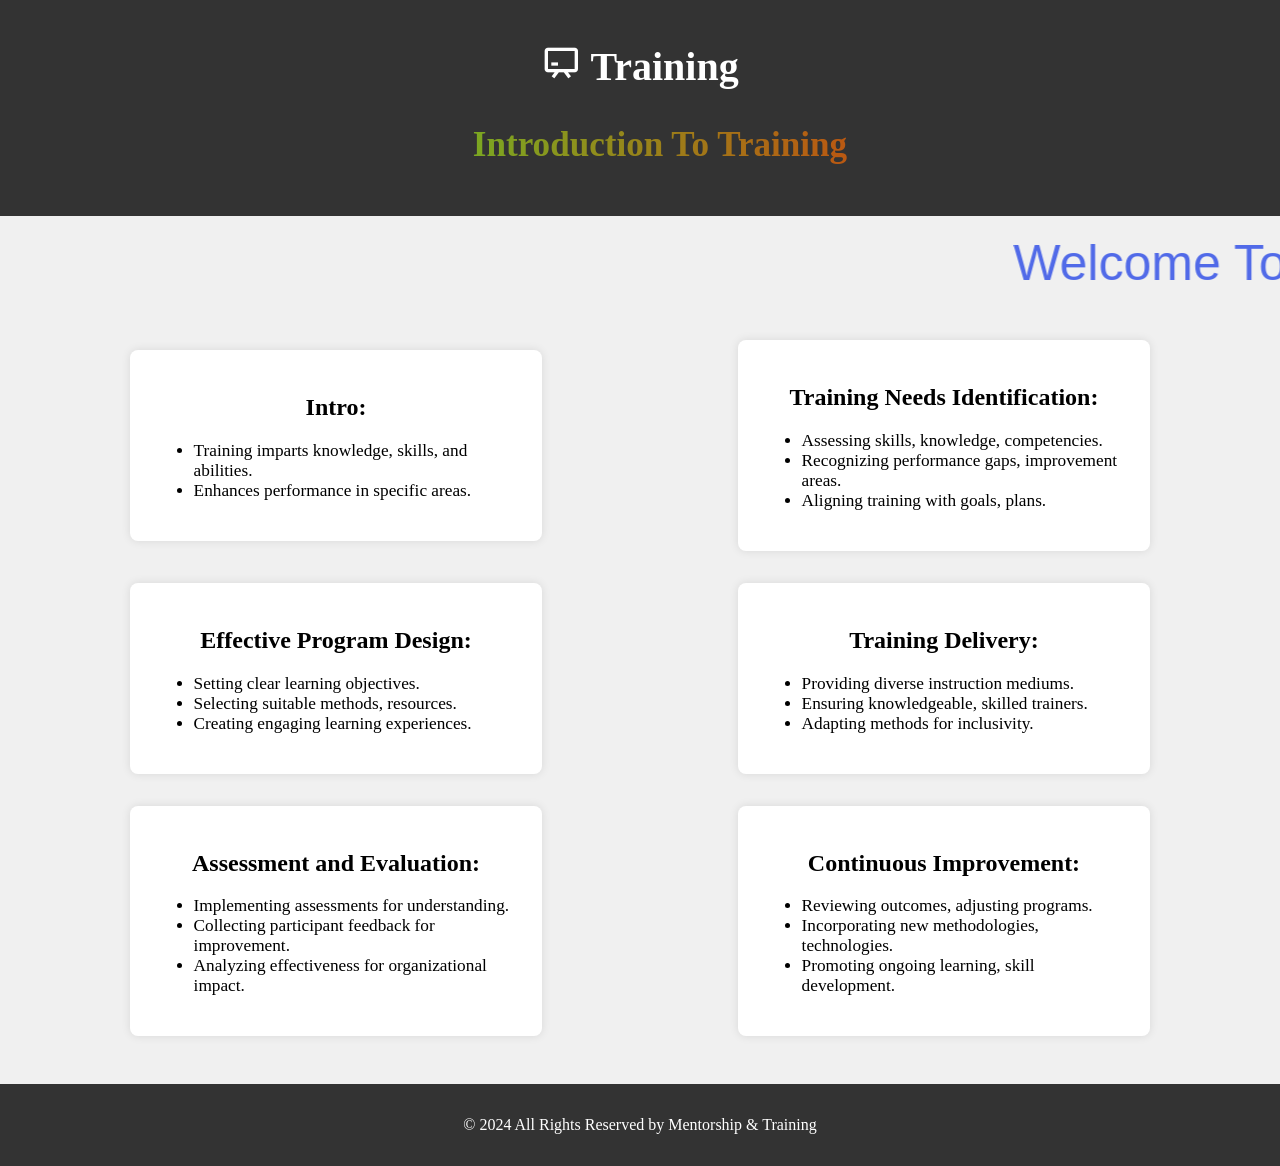
<file: Mentoring/Training.html>
<html>
<head>
    <title>BCA Web Page</title>
    <link rel="shortcut icon" href="./favicon.png" type="image/x-icon">
    <link href='https://unpkg.com/boxicons@2.1.4/css/boxicons.min.css' rel='stylesheet'>
    <style>
        body {
            font-family: Cambria, Cochin, Georgia, Times, 'Times New Roman', serif;
            margin: 0;
            padding: 0;
            background-color: #f0f0f0;
        }

        header {
            background-color: #333;
            color: #fff;
            text-align: center;
            padding: 1rem;
        }

        section {
            display: flex;
            justify-content: space-around;
            align-items: center;
            flex-wrap: wrap;
            padding: 2rem;
        }

        .feature {
            width: 30%;
            padding: 1.5rem;
            margin: 1rem;
            /* text-align: center; */
            background-color: #fff;
            border-radius: 8px;
            box-shadow: 0 0 10px rgba(0, 0, 0, 0.1);
            transition: transform 0.5s ease-in-out;
        }

        .feature h2{
            text-align: center;
        }

        .feature li{
            font-size: 1.08rem;
        }

        .feature:hover {
            transform: scale(1.2);
        }

        .aalag{
            width: 30%;
            padding: 1.5rem;
            margin: 1rem;
            background-color: #fff;
            border-radius: 8px;
            box-shadow: 0 0 10px rgba(0, 0, 0, 0.1);
            transition: transform 0.3s ease-in-out;
        }

        .aalag:hover {
            transform: scale(1.05);
        }

        footer {
            background-color: #333;
            color: #fff;
            text-align: center;
            padding: 1rem;
        }

        .marquee{
            background-color: #333;
            color: #fff;
            text-align: center;
            padding: 1rem;
        }

        .blink { 
            animation: blinker 1.5s linear infinite; 
            color: rgb(81, 106, 232); 
            font-family: sans-serif;
            font-size: 50px;
        }

        dd{
            background: linear-gradient(90deg, rgb(54, 255, 51), red);
            background-clip: text;
            color: transparent;
        }

        @keyframes blinker { 50% { opacity: 0; } }
    </style>
</head>
<body>
    <header>
        <dl>
            <dt style="font-size: 20px;"><h1><i class='bx bx-chalkboard' ></i> Training </h1></dt>
            <dd style="font-size: 30px;"><h3>Introduction To Training</h3></dd>
        </dl>
    </header>

    <br><marquee behavior="scroll" direction="left" scrollamount="20" class="blink">Welcome To Training Program !

    </marquee>
    <section>
        <div class="feature">
            <h2>Intro:</h2>
            <p>
                <ul>
                    <li>Training imparts knowledge, skills, and abilities.</li>
                    <li>Enhances performance in specific areas.</li>
                </ul>
            </p>
        </div>

        <div class="feature">
        <h2>Training Needs Identification:</h2>
        <p>
         <ul>
            <li>Assessing skills, knowledge, competencies.</li>
            <li>Recognizing performance gaps, improvement areas.</li>
            <li>Aligning training with goals, plans.</li>
         </ul>
        </p>
        </div>

        <div class="feature">
            <h2>Effective Program Design:</h2>
            <p>
                <ul>
                <li>Setting clear learning objectives.</li>
                <li>Selecting suitable methods, resources.</li>
                <li> Creating engaging learning experiences.</li>
             </ul>
            </p>
        </div>

        <div class="feature">
            <h2>Training Delivery:</h2>
            <p>
                <ul>
                    <li>Providing diverse instruction mediums.</li>
                    <li>Ensuring knowledgeable, skilled trainers.</li>
                    <li>Adapting methods for inclusivity.</li>
                 </ul>
            </p>
        </div>

        <div class="feature">
            <h2>Assessment and Evaluation:</h2> 
             <p>
                <ul>
                    <li>Implementing assessments for understanding.</li>
                    <li>Collecting participant feedback for improvement.</li>
                    <li>Analyzing effectiveness for organizational impact.</li>
                 </ul>
            </p>
        </div>

        <div class="feature">
            <h2>Continuous Improvement:</h2>
            <p>
                <ul>
                    <li>Reviewing outcomes, adjusting programs.</li>
                    <li>Incorporating new methodologies, technologies.</li>
                    <li>Promoting ongoing learning, skill development.</li>
                 </ul>
            </p>
        </div>
    </section>

    <footer>
        <p> &copy; 2024 All Rights Reserved by Mentorship & Training</p>
    </footer>
</body>
</html>
</file>
<file: Join Us/style.css>
*{
    margin: 0;
    padding: 0;
    box-sizing: border-box;
}

body{
    /* background-color: grey; */
    background-image: url(./form.jpg);
    background-repeat: no-repeat;
    background-size: cover;

}

.title_small{
    font-size: 20px;
}

.container{
    max-width: 900px;
    margin: 0 auto;
}

.apply_box{
    max-width: 600px;
    padding: 20px;
    background-color: white;
    margin: 0 auto;
    margin-top: 50px;
    box-shadow: 4px 3px 5px rgba(1, 1, 1, 0.58);
    border-radius: 10px;
}

.form_container{
    margin-top: 20px;
    display: grid;
    grid-template-columns: repeat(auto-fit, minmax(200px, 1fr));
    gap: 20px;
}

.form_control{
    display: flex;
    flex-direction: column;
}

label{
    font-size: 15px;
    margin-bottom: 5px;
}

input, 
select,
textarea{
    padding: 6px 10px;
    border: 1px solid grey;
    border-radius: 5px;
    font-size: 15px;
}

input:focus{
    outline-color: rgb(164, 1, 1);
}

.button_container{
    display: flex;
    justify-content: end;
    margin: 15px;  
}

button{
    background-color: chocolate;
    border: transparent solid 2px;
    padding: 5px 10px;
    color: white;
    border-radius: 8px;
    transition: 0.3s ease-in;
}

button:hover{
    background-color: grey;
    border: 2px solid rgb(0, 72, 255);
    color: black;
    transition: 0.3s ease-out;
    cursor: pointer;
}

.textarea_control{
    grid-column: 1/ span 2;
}

.textarea_control textarea{
    width: 100%;
}

.form_control label, .textarea_control label {
    display: block;
    color: rgba(0, 0, 0, 0.763);
}
textarea{
    resize: vertical;
    max-height: 150px;
    min-height: 32px;
}
@media (max-width:460px){
    .textarea_control{
        grid-column: 1/ span 1;
    }
}


/* Define scrollbar track */
::-webkit-scrollbar {
    width: 10px; /* Width of the scrollbar */
  }
  
  /* Define scrollbar handle */
  ::-webkit-scrollbar-thumb {
    background-color: #888; /* Color of the scrollbar handle */
    border-radius: 5px; /* Rounded corners */
  }
  
  /* Define scrollbar track on hover */
  ::-webkit-scrollbar-thumb:hover {
    background-color: #ffb81e; /* Color of the scrollbar handle on hover */
    cursor: pointer; /* Change cursor to pointer on hover */
  }
  
  /* Define scrollbar track */
  ::-webkit-scrollbar-track {
    background: #f1f1f1; /* Color of the scrollbar track */
  }
  
  /* Define scrollbar track on hover */
  ::-webkit-scrollbar-track:hover {
    background: #ddd; /* Color of the scrollbar track on hover */
  }
</file>
